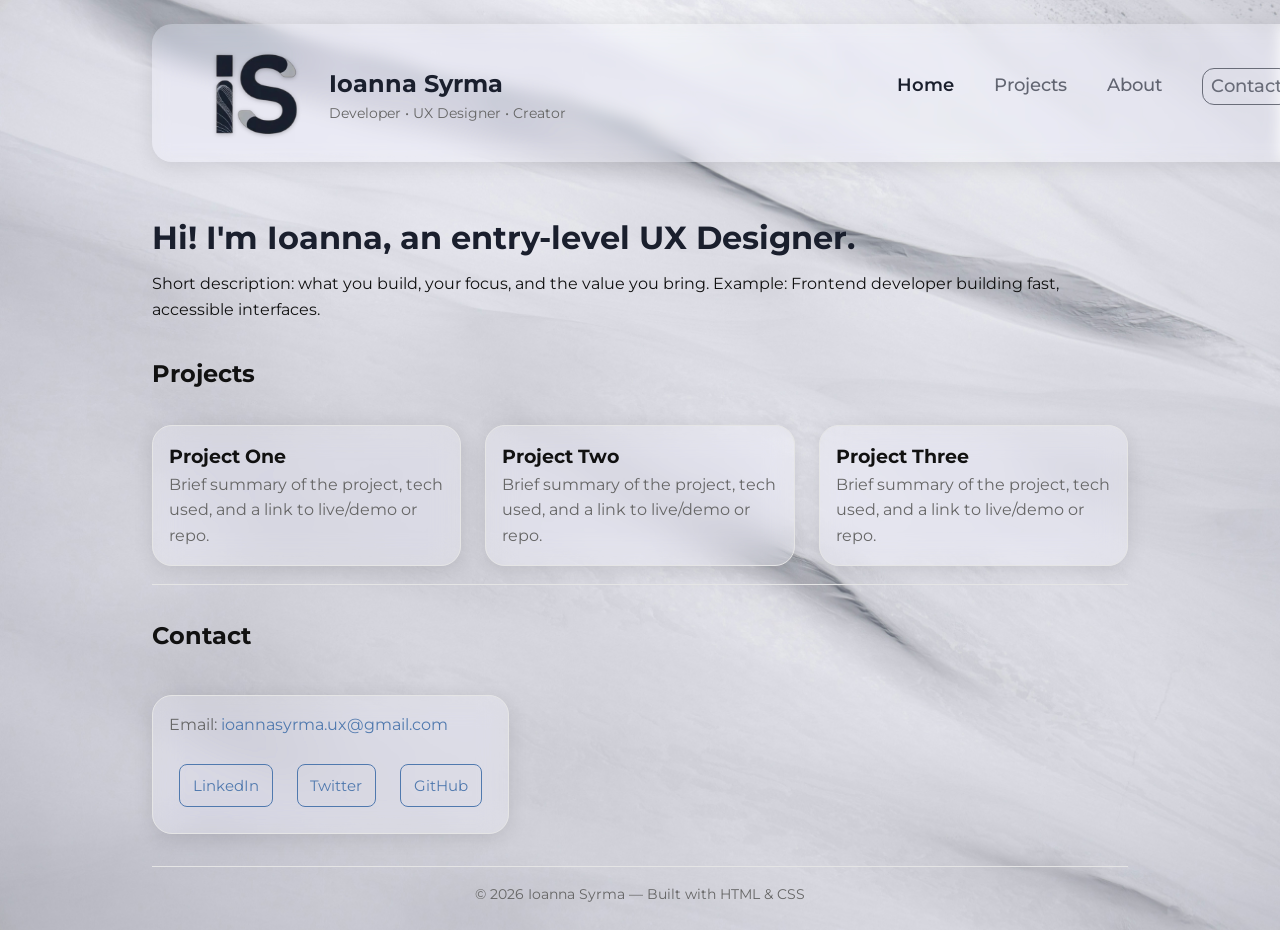
<file: index.html>
<!doctype html>
<html lang="en">
<head>
    <meta charset="utf-8" />
    <meta name="viewport" content="width=device-width,initial-scale=1" />
    <title>Ioanna Syrma — Portfolio</title>
    <meta name="description" content="Ioanna Syrma — developer, designer, maker." />
    <link href="https://fonts.googleapis.com/css2?family=Montserrat:wght@400;500;700&display=swap" rel="stylesheet">
    <link rel="stylesheet" href="style.css">
</head>
<body>
    <div class="wrap glass-card">
        <header>
            <div class="brand">
                <a href="index.html" class="logo">
                    <img src="resources/logo_modern_trans.PNG" alt="Ioanna Syrma Logo">
                </a>
                <div>
                    <div style="font-size:1.5rem;font-weight:700;color:var(--title)">Ioanna Syrma</div>
                    <div style="font-size:.85rem;color:var(--muted)">Developer •  UX Designer • Creator</div>
                </div>
            </div>

            <div class="nav-wrapper">
                <button class="menu-btn" id="menuBtn" aria-expanded="false" aria-controls="nav">☰</button>
                <nav id="nav" aria-label="Primary navigation">
                    <button id="closeNav" class="close-nav-btn" aria-label="Close menu">✕</button>
                    <a href="index.html" class="nav-wcta active">Home</a>
                    <a href="projects.html" class="nav-wcta">Projects</a>
                    <a href="about.html" class="nav-wcta ">About</a>
                    <a href="contact.html" class="nav-cta">Contact</a>
                </nav>
            </div>
        </header>

        <main>
            <section class="hero fade-section" id="about">
                <div>
                    <h1 class="seq" >Hi! I'm Ioanna, an entry-level UX Designer.</h1>
                    <p class="seq" >Short description: what you build, your focus, and the value you bring. Example: Frontend developer building fast, accessible interfaces.</p>
                </div>
            </section>

            <section class="grid projects fade-section" id="projects" aria-labelledby="projects-heading">
                <h2 id="projects-heading" style="grid-column:1/-1;margin:0 0 8px 0">Projects</h2>

                <article class="card seq" role="article">
                    <a class="thumb" href="#" aria-hidden="true"></a>
                    <h3>Project One</h3>
                    <p style="color:var(--muted)">Brief summary of the project, tech used, and a link to live/demo or repo.</p>
                </article>

                <article class="card seq" role="article">
                    <a class="thumb" href="#" aria-hidden="true"></a>
                    <h3>Project Two</h3>
                    <p style="color:var(--muted)">Brief summary of the project, tech used, and a link to live/demo or repo.</p>
                </article>

                <article class="card seq" role="article">
                    <a class="thumb" href="#" aria-hidden="true"></a>
                    <h3>Project Three</h3>
                    <p style="color:var(--muted)">Brief summary of the project, tech used, and a link to live/demo or repo.</p>
                </article>
            </section>

            <section class="contact-footer fade-section" id="contact" style="margin-top:18px">
                <h2 class="seq">Contact</h2>
                <div class="card seq" id="cont">  
                    <p style="color:var(--muted)">Email: <a href="mailto:ioannasyrma.ux@gmail.com">ioannasyrma.ux@gmail.com</a></p>
                    <!--<p style="color:var(--muted)">Or link to social profiles / contact form.</p>-->
                    <div class="social-links seq">
                        <a href="https://linkedin.com/in/ioannasyrma" target="_blank" rel="noopener">LinkedIn</a>
                        <a href="https://twitter.com/ioannasyrma" target="_blank" rel="noopener">Twitter</a>
                        <a href="https://github.com/ioannasyrma" target="_blank" rel="noopener">GitHub</a>
                    </div>
                </div>
            </section>
        </main>

        <footer>
            © <span id="year"></span> Ioanna Syrma — Built with HTML & CSS
        </footer>
    </div>

    <script src="script.js"></script>
</body>
</html>
</file>
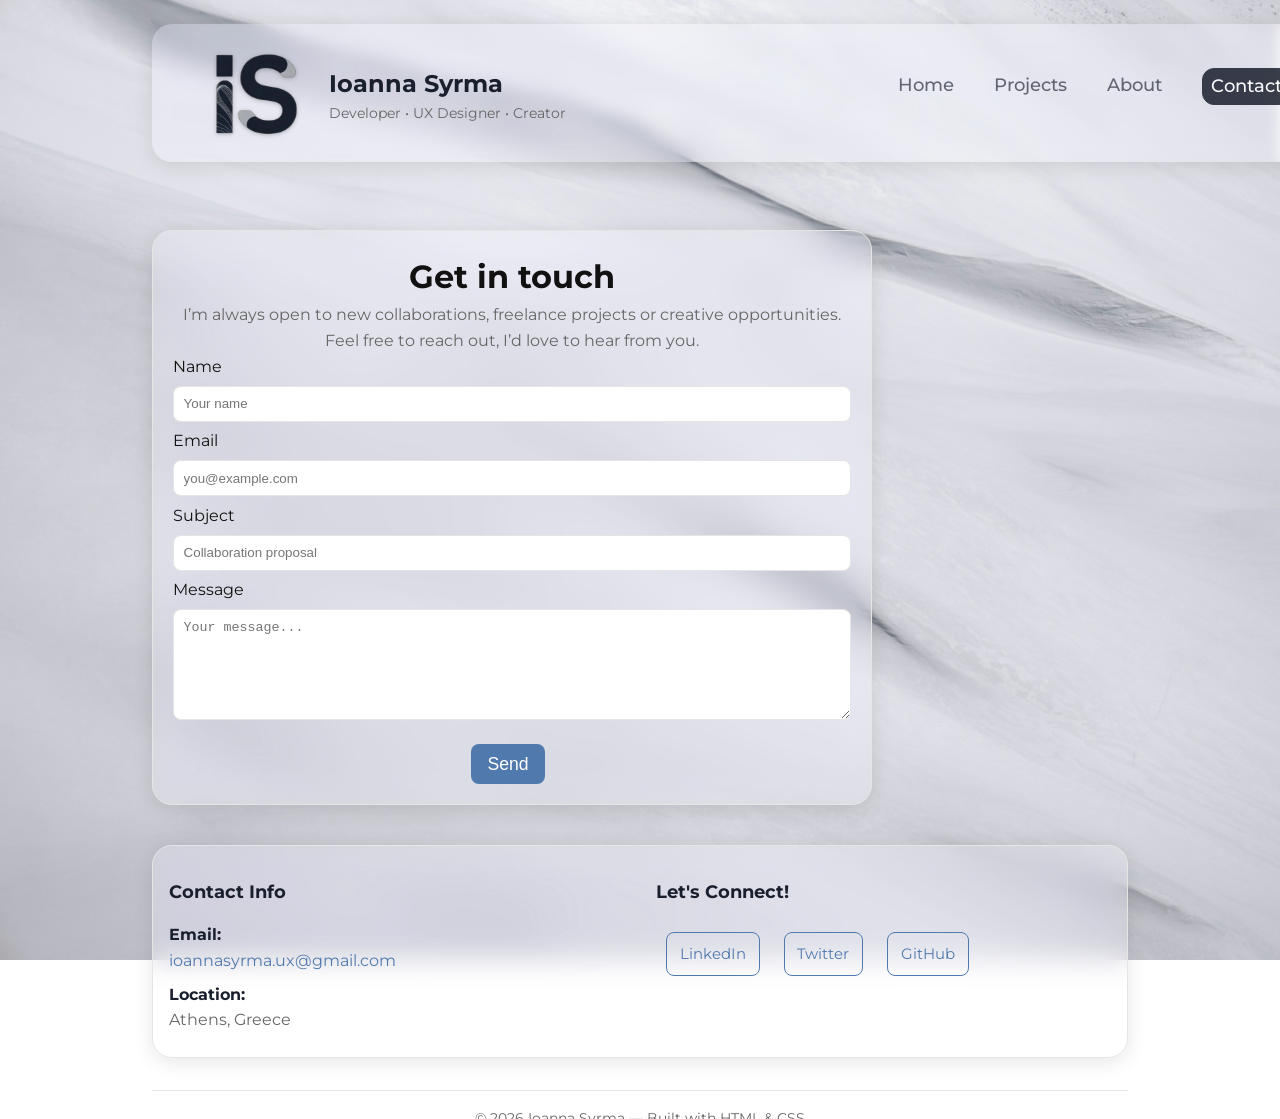
<file: contact.html>
<!doctype html>
<html lang="en">
<head>
    <meta charset="utf-8" />
    <meta name="viewport" content="width=device-width,initial-scale=1" />
    <title>Contact — Ioanna Syrma</title>
    <meta name="description" content="Contact Ioanna Syrma" />
    <link href="https://fonts.googleapis.com/css2?family=Montserrat:wght@400;500;700&display=swap" rel="stylesheet">
    <link rel="stylesheet" href="style.css">
</head>
<body>
    <div class="wrap glass-card">
       <header>
            <div class="brand">
                <a href="index.html" class="logo">
                    <img src="resources/logo_modern_trans.PNG" alt="Ioanna Syrma Logo">
                </a>
                <div>
                    <div style="font-size:1.5rem;font-weight:700;color:var(--title)">Ioanna Syrma</div>
                    <div style="font-size:.85rem;color:var(--muted)">Developer •  UX Designer • Creator</div>
                </div>
            </div>

            <div class="nav-wrapper">
                <button class="menu-btn " id="menuBtn" aria-expanded="false" aria-controls="nav">☰</button>
                <nav id="nav" aria-label="Primary navigation">
                    <button id="closeNav" class="close-nav-btn" aria-label="Close menu">✕</button>
                    <a href="index.html" class="nav-wcta">Home</a>
                    <a href="projects.html" class="nav-wcta">Projects</a>
                    <a href="about.html" class="nav-wcta ">About</a>
                    <a href="contact.html" class="nav-cta active">Contact</a>
                </nav>
            </div>
        </header>

        <main>
            <section class="card fade-section" id="contact-section" style="margin-top:18px; padding:1.25rem; max-width:720px; width:100%;">
                <div>
                    <h1 class="center-text seq">Get in touch</h1>
                    <p class="center-text seq" style=color:var(--muted); ">I’m always open to new collaborations, freelance projects or creative opportunities.
                        Feel free to reach out, I’d love to hear from you.</p>
                </div>
                <form id="contactForm">
                    <label for="name">Name</label>
                    <input id="name" name="name" type="text" required placeholder="Your name" style="width:100%;padding:.6rem;margin:.4rem 0;border-radius:8px;border:1px solid var(--border)">

                    <label for="email">Email</label>
                    <input id="email" name="email" type="email" required placeholder="you@example.com" style="width:100%;padding:.6rem;margin:.4rem 0;border-radius:8px;border:1px solid var(--border)">

                    <label for="subject">Subject</label>
                    <input id="subject" name="subject" type="text" placeholder="Collaboration proposal" style="width:100%;padding:.6rem;margin:.4rem 0;border-radius:8px;border:1px solid var(--border)">

                    <label for="message">Message</label>
                    <textarea id="message" name="message" rows="6" required placeholder="Your message..." style="width:100%;padding:.6rem;margin:.4rem 0;border-radius:8px;border:1px solid var(--border)"></textarea>

                    <div style="display:flex;gap:.5rem;align-items:center;margin-top:.6rem;justify-content: center;">
                        <button type="submit" style="background:var(--accent);color:#fff;border:none;padding:.6rem 1rem;border-radius:8px;font-size: 1.1rem;">Send</button>
                        <div id="formStatus" role="status" aria-live="polite" style="color:var(--muted)"></div>
                    </div>
                </form>
                <div id="successModal" class="modal" aria-hidden="true" role="dialog" aria-modal="true" aria-labelledby="successTitle">
                    <div class="modal-card">
                        <button id="closeModal" aria-label="Close">✕</button>
                        <h2 id="successTitle">Thank you!</h2>
                        <p>Your message has been sent successfully.<br> I will get back to you soon.</p>
                    </div>
                </div>
            </section>
            <div class="contact-footer card fade-section">
                <div class="contact-info">
                    <h3 class="seq">Contact Info</h3>
                    <p class="seq" style="text-align:left;"><strong>Email:</strong><br><a href="mailto:ioannasyrma.ux@gmail.com">ioannasyrma.ux@gmail.com</a></p>
                    <p class="seq"style="text-align:left;"><strong>Location:</strong><br>Athens, Greece</p>
                </div>

                <div class="social-links">
                    <h3 class="seq">Let's Connect!</h3>
                    <a class="seq" href="https://linkedin.com/in/ioannasyrma" target="_blank" rel="noopener">LinkedIn</a>
                    <a class="seq" href="https://twitter.com/ioannasyrma" target="_blank" rel="noopener">Twitter</a>
                    <a class="seq" href="https://github.com/ioannasyrma" target="_blank" rel="noopener">GitHub</a>
                </div>
            </div>
        </main>

        <footer>
            © <span id="year"></span> Ioanna Syrma — Built with HTML & CSS
        </footer>
    </div>

    <script src="script.js"></script>
</body>
</html>
</file>
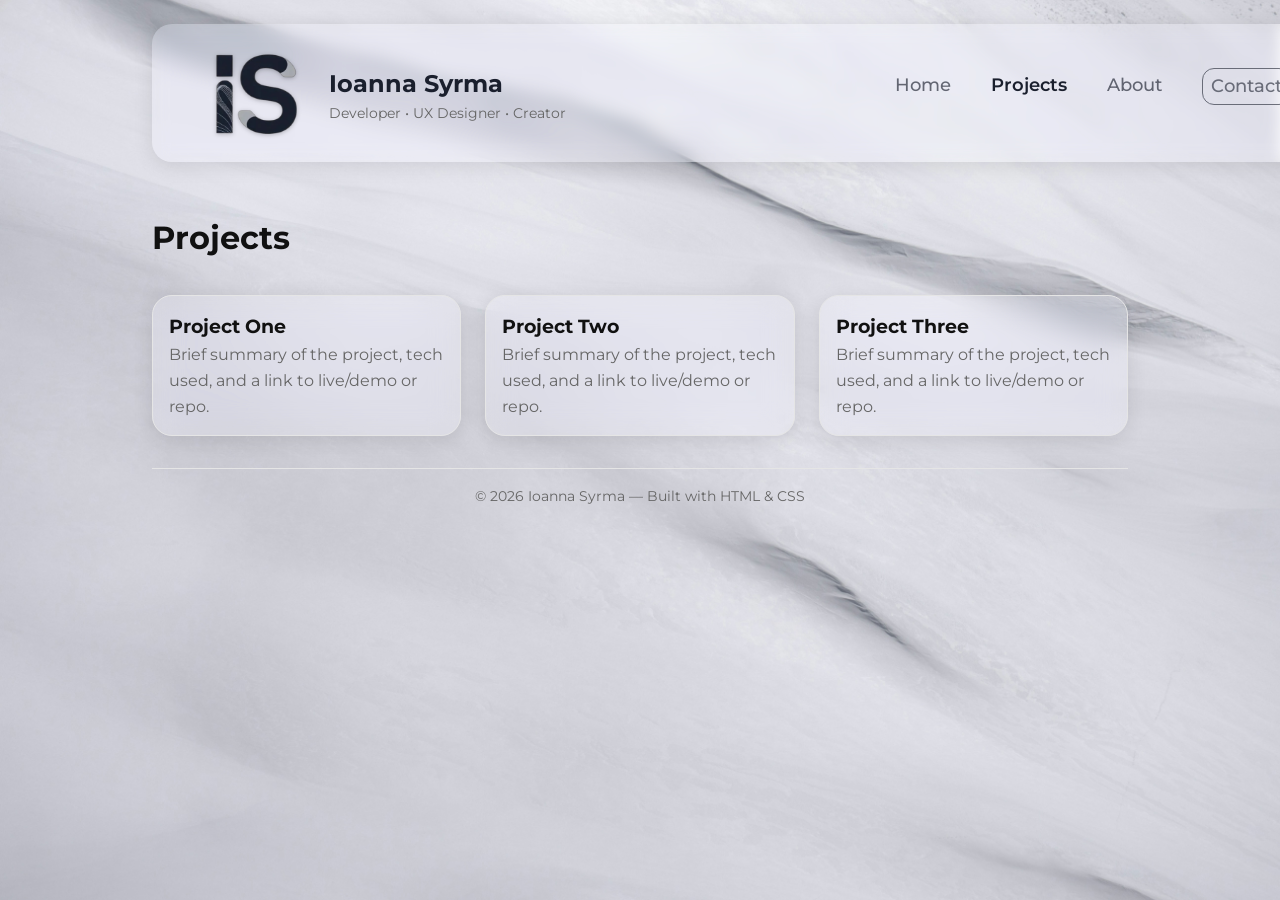
<file: projects.html>
<!doctype html>
<html lang="en">
<head>
    <meta charset="utf-8" />
    <meta name="viewport" content="width=device-width,initial-scale=1" />
    <title>Ioanna Syrma — Portfolio</title>
    <meta name="description" content="Ioanna Syrma — developer, designer, maker." />
    <link href="https://fonts.googleapis.com/css2?family=Montserrat:wght@400;500;700&display=swap" rel="stylesheet">
    <link rel="stylesheet" href="style.css">
</head>
<body>
    <div class="wrap glass-card">
        <header>
            <div class="brand">
                <a href="index.html" class="logo">
                    <img src="resources/logo_modern_trans.PNG" alt="Ioanna Syrma Logo">
                </a>
                <div>
                    <div style="font-size:1.5rem;font-weight:700;color:var(--title)">Ioanna Syrma</div>
                    <div style="font-size:.85rem;color:var(--muted)">Developer •  UX Designer • Creator</div>
                </div>
            </div>

            <div class="nav-wrapper">
                <button class="menu-btn" id="menuBtn" aria-expanded="false" aria-controls="nav">☰</button>
                <nav id="nav" aria-label="Primary navigation">
                    <button id="closeNav" class="close-nav-btn" aria-label="Close menu">✕</button>
                    <a href="index.html" class="nav-wcta">Home</a>
                    <a href="projects.html" class="nav-wcta active">Projects</a>
                    <a href="about.html" class="nav-wcta ">About</a>
                    <a href="contact.html" class="nav-cta">Contact</a>
                </nav>
            </div>
        </header>

        <main>
            <section class="grid projects fade-section" id="projects" aria-labelledby="projects-heading">
                <h1 id="projects-heading" style="grid-column:1/-1;margin:0 0 8px 0">Projects</h1>

                <article class="card seq" role="article">
                    <a class="thumb" href="#" aria-hidden="true"></a>
                    <h3>Project One</h3>
                    <p style="color:var(--muted)">Brief summary of the project, tech used, and a link to live/demo or repo.</p>
                </article>

                <article class="card seq" role="article">
                    <a class="thumb" href="#" aria-hidden="true"></a>
                    <h3>Project Two</h3>
                    <p style="color:var(--muted)">Brief summary of the project, tech used, and a link to live/demo or repo.</p>
                </article>

                <article class="card seq" role="article">
                    <a class="thumb" href="#" aria-hidden="true"></a>
                    <h3>Project Three</h3>
                    <p style="color:var(--muted)">Brief summary of the project, tech used, and a link to live/demo or repo.</p>
                </article>
            </section>
        </main>

        <footer>
            © <span id="year"></span> Ioanna Syrma — Built with HTML & CSS
        </footer>
    </div>

    <script src="script.js"></script>
</body>
</html>
</file>
<file: style.css>
:root {
  --bg: #ffffff;
  --text: #111111;
  --title:#1a1f2d;
  --muted: #666666;
  --accent: #5079ae;
  --border: #e5e5e5;
  --radius: 12px;
}

* {
  box-sizing: border-box;
  margin: 0;
  padding: 0;
}

html {
  scroll-behavior: smooth;
  min-height: 100%;
  font-size: 16px;
}

html, body {
  margin: 0;         /* αφαιρεί default περιθώρια */
  padding: 0;        /* αφαιρεί default padding */
  width: 100%;       /* καλύπτει όλο το πλάτος */
  min-height: 100vh;      /* καλύπτει όλο το ύψος του viewport */
  font-family: 'Montserrat', sans-serif;
  background: var(--bg);
  color: var(--text);
  line-height: 1.6;
}

h1 { font-size: 2rem; margin: 0 0 0.5rem 0; }
h2 { font-size: 1.5rem; margin: 0 0 0.5rem 0; }

body {
  background-image: url('resources/krzysztof-kowalik-vXZbK8UDUkw-unsplash.jpg');
  background-size: cover;           /* κλιμάκωση για να καλύπτει όλη την επιφάνεια */
  background-repeat: no-repeat;     /* δεν επαναλαμβάνεται */
  background-position: center top;  /* θέση και ευθυγράμμιση */
  background-attachment: fixed;     /* προαιρετικό: "παγώνει" το background ενώ scrollάρει το περιεχόμενο */
  min-height: 100vh;                /* εξασφαλίζει ύψος viewport */
  width: 100%;
  font-size: 1rem;
}

.wrap {
  max-width: 80%;    /* ίδιο όριο με την desktop έκδοση */
  width: calc(100% - 3rem); /* αφαιρεί padding ώστε να μην ξεχειλίζει */
  margin: 0 auto;
  padding: 1.5rem;
  box-sizing: border-box;
}

.brand {
  display: flex;
  align-items: center;
  gap: 6px;
}

.logo {
  width: 135px;
  height: 135px;
  overflow: hidden; /* κρύβει οτιδήποτε ξεφεύγει */
  display: flex;
  align-items: center;
  margin: none;
  padding: none;
  border:0ch; /* κάνει την εικόνα κυκλική */
  justify-content: center;
  background: transparent;
  transition: width 220ms ease, height 220ms ease;
}

.logo img {
  width: 100%;
  height: 100%;
  object-fit: contain; /* ή contain αν θες να φαίνεται ολόκληρη η εικόνα χωρίς κόψιμο*/
  filter: drop-shadow(0 1px 2px rgba(0, 0, 0, 0.25)); /* προαιρετικό για contrast */
}

header {
  position: sticky;
  top: 0;
  left: 0;
  height: auto;
  width: 120%;
  margin: 0 0;
  z-index: 1020;
  box-sizing: border-box;
  height: auto;

  transition: all 0.3s ease;
  display: flex;
  gap: 100px ;
  justify-content: space-between;
  justify-self: center;
  align-self: center;
  align-items: center;
  padding: 0.2rem 2rem 0rem 2rem;
  transition: padding 220ms ease, height 220ms ease, border-radius 220ms ease;

  /* 🧊 Liquid glass effect */
  background: rgba(255, 255, 255, 0.25);
  backdrop-filter: blur(8px) saturate(180%);
  -webkit-backdrop-filter: blur(14px) saturate(180%);
  box-shadow: 0 4px 20px rgba(0, 0, 0, 0.1);
  border-radius:20px;
}

header.scrolled {
  padding: 0.1rem 2rem;
  /*scale: 0.95;*/
}

.center-text {
  text-align: center;
  margin: 0 auto;      /* προαιρετικό: περιορίζει και κεντράρει το μπλοκ */
  max-width: 740px;    /* προσαρμόζεις αν θέλεις */
}

.scrolled .logo {
  width: 100px;
  height: 100px;
}

.scrolled .brand div {
  transform: scale(0.9);
}

.card, .contact-footer, .brand, nav {
  font-size: 1rem;
}

main {
  padding-top: 50px;
}

.brand {
  display: flex;
  align-items: center;
  gap: 10px;
}

.nav-wrapper {
  display: flex;
  align-items: center;
  position: relative;
}

nav {
  display: flex;
  gap: 2.5rem;
}

nav a {
  text-decoration: none;
  color: var(--title);
  font-weight: 500;
  opacity: 0.65;
  transition: color 0.2s ease;
}

nav a.active {
  color: var(--title)!important;
  font-weight: 600;
  opacity: 1;
}

nav a:hover {
  color: var(--accent) !important;
  opacity: 1;
  transform: translateY(-2px);
}

.close-nav-btn {
  display: none;
  appearance: none;
  border: 0;
  background: transparent;
}

.hero {
  margin-bottom: 2rem;
}

.hero h1 {
  font-size: 2rem;
  margin-bottom: 0.5rem;
  justify-self: center;
  color: var(--title);
}

* {
  box-sizing: border-box;
  transition: all 0.3s ease;
}

/*ANIMATIONS*/
@keyframes fadeUp {
  from {
    opacity: 0;
    transform: translateY(30px);
  }
  to {
    opacity: 1;
    transform: translateY(0);
  }
}

.fade-section {
  opacity: 0;
  transform: translateY(40px);
  transition: opacity 0.8s ease, transform 0.8s ease;
}

.fade-section.visible {
  opacity: 1;
  transform: translateY(0);
}

.seq {
  opacity: 0;
}

/*PROJECTS*/
.grid.projects {
  display: grid;
  grid-template-columns: repeat(auto-fit, minmax(300px, 1fr));
  gap: 1.5rem;
  
}

.projects-heading {
  grid-column: 1 / -1;
  margin-bottom: 2rem;
  margin-top: 2rem;
  justify-self: left;
  color: var(--title);
}

.card {
  border: 1px solid var(--border);
  border-radius: var(--radius);
  padding: 1rem;
  transition: transform 0.2s;
  justify-self: center;

  /* 🧊 Liquid glass effect */
  background: rgba(255, 255, 255, 0.25);
  backdrop-filter: blur(14px) saturate(180%);
  -webkit-backdrop-filter: blur(14px) saturate(180%);
  box-shadow: 0 4px 20px rgba(0, 0, 0, 0.1);
  border-radius:20px;
}

.card:hover {
  transform: translateY(-4px);
}


footer {
  text-align: center;
  color: var(--muted);
  font-size: 0.9rem;
  margin-top: 2rem;
  padding-top: 1rem;
  border-top: 1px solid var(--border);
}

/* Responsive menu for small screens */
.menu-btn {
  display: none;
  color: var(--accent);
  background: rgba(255,255,255,0.2);
  border: 1px solid rgba(0,0,0,0.1);
  border-radius: var(--radius);
  padding: 0.4rem 0.7rem;
  font-size: 1.3rem;
  cursor: pointer;
  transition: background 0.2s ease;
}

.menu-btn:hover {
  background: rgba(255,255,255,0.35);
}

/* Success Modal Styling BUTTON OF CONT FORM*/
#successModal {
  display: none !important;
  position: fixed;
  top: 0;
  left: 0;
  width: 100%;
  height: 100%;
  background: rgba(0, 0, 0, 0.7);
  z-index: 9999;
  align-items: center;
  justify-content: center;
  animation: fadeIn 0.3s ease;
}

#successModal.show {
  display: flex !important;
}

@keyframes fadeIn {
  from {
    opacity: 0;
  }
  to {
    opacity: 1;
  }
}

#successModal div {
  background: #ffffff;
  padding: 3rem 2rem;
  border-radius: 30px;
  text-align: center;
  max-width: 450px;
  position: relative;
  box-shadow: 0 8px 32px rgba(0, 0, 0, 0.2);
  animation: slideUp 0.3s ease;
}

@keyframes slideUp {
  from {
    transform: translateY(30px);
    opacity: 0;
  }
  to {
    transform: translateY(0);
    opacity: 1;
  }
}

#successModal h2 {
  color: #1a1f2d;
  margin: 0 0 1rem 0;
  font-size: 1.8rem;
}

#successModal p {
  color: #1a1f2d;
  margin: 0;
  font-size: 1rem;
  line-height: 1.5;
}

#closeModal {
  position: absolute;
  top: 1.5rem;
  right: 1.5rem;
  background: none;
  border: none;
  font-size: 1.8rem;
  cursor: pointer;
  color: #1a1f2d;
  width: 32px;
  height: 32px;
  display: flex;
  align-items: center;
  justify-content: center;
  transition: transform 0.2s ease, color 0.2s ease;
}

#closeModal:hover {
  transform: scale(1.2);
  color: var(--accent);
}

/*CONTACT*/
#cont{
  justify-self: left;
  grid-column: 1 / -1;  /* καλύπτει όλες τις στήλες */
  clear: both;
}

.nav-wcta{
  color: var(--title);
  transition: 0.25s ease;
  color: var(--title);
  padding-top: 3px;
  font-size: 18px;
}

/* CTA BUTTON (Contact) */
.nav-cta {
  padding: 3px 8px;
  border-radius: var(--radius);
  color: var(--title);
  opacity: 0.60;
  transition: 0.25s ease;
  font-size: 18px;
  margin: 0 0 1rem 0;
  white-space: nowrap;
  text-decoration: none;
  border: 1px solid var(--title);
}

.nav-cta:hover {
  background: var(--accent)!important;
  color: white !important;
  border: 1px solid var(--accent);
}

.nav-cta.active{
  border-color: var(--title);
  color: white !important;
  background: var(--title);
  opacity: 0.85;
  font-weight: 500;
}

.contact-footer > div:last-child p {
  margin-bottom: 1rem;
}

.contact-footer {
  display: grid;
  grid-template-columns: 1fr 1fr;
  gap: 2rem;
  margin-top: 2.5rem;
  padding-top: 2rem;
  border-top: 1px solid var(--border);
}

.contact-info h3,
.social-links h3 {
  color: var(--title);
  margin: 0 0 1rem 0;
  font-size: 1.1rem;
}

.contact-info p {
  color: var(--muted);
  margin: 0.5rem 0;
}

.contact-info p strong {
  color: var(--title);
}

.contact-info, .contact-footer a {
  color: var(--accent);
  text-decoration: none;
  transition: color 0.2s ease;
}

.contact-info,.contact-footer a:hover {
  color: var(--title);
}

.contact-footer .social-links a {
  display: inline-flex;
  align-items: center;
  justify-content: center;
  padding: 0.35rem 0.8rem;
  margin: 10px 10px;
  line-height: 1;
  font-size: 0.95rem;
  white-space: nowrap;
  color: var(--accent);
  text-decoration: none;
  border: 1px solid var(--accent);
  border-radius: 8px;
  transition: all 0.15s ease;
  vertical-align: middle;
  height: 2.7rem;
}

.contact-footer .social-links a img,
.contact-footer .social-links a svg {
  display: inline-block;
  vertical-align: middle;
  height: 1em;
}

.social-links a:hover {
  background: var(--accent);
  color: #fff;
  transform: translateY(-1px);
}

/*SCREENS BELOW 980px*/
@media (max-width: 980px) {
  
  body {
    background-attachment: scroll;
    background-position: center top;
  }

  html { font-size: 15px; } /* προαιρετικό ελαφρύ downscale για κινητά */
  h1 { font-size: 1.6rem; }
  h2 { font-size: 1.25rem; }
  .wrap { padding: 0.9rem; }


  .root {
    --max-width: 980px;
  }

  .menu-btn {
    display: block;
  }

  nav {
    position: fixed;
    top: 0;
    right: 0;
    height: 100vh;
    width: 290px;
    max-width: 85vw;
    background: var(--bg);        /* make panel visible */
    color: var(--text);          /* ensure link text is visible */
    box-shadow: -12px 0 30px rgba(2,6,23,0.35);
    transform: translateX(100%); /* hidden by default */
    transition: transform 320ms cubic-bezier(.2,.9,.2,1);
    display: flex;
    flex-direction: column;
    align-items: center;
    padding: 6rem 1.25rem 1.5rem 1.25rem;
    box-sizing: border-box;
    gap: 0.5rem;
    z-index: 10030;              /* above overlay */
    overflow-y: auto;
    -webkit-overflow-scrolling: touch;
  }

  #nav {
    /*background:rgba(221, 221, 229, 0.932);/*rgba(224, 225, 233, 0.953);/*rgba(203, 203, 212, 0.882); /*rgba(255, 255, 255, 0.89);*/
    /*backdrop-filter: blur(60px) saturate(120%);
    -webkit-backdrop-filter: blur(70px) saturate(20%);*/
    background: rgba(255, 255, 255, 0.962);
    backdrop-filter: blur(200px) saturate(180%);
    -webkit-backdrop-filter: blur(140px) saturate(180%);
    box-shadow: 0 4px 20px rgba(0, 0, 0, 0.1);
    border-top-left-radius:20px;
    border-bottom-left-radius:20px;
  }

  nav a{
    font-weight: 550;
    letter-spacing: 0.5px;
    margin-top: 1.2rem;
    padding: 0.75rem 0.5rem;
    border-radius: 8px;
    font-size: 1.3rem; /* ensure consistent readable size on mobile */
    line-height: 1.2;
  }

  nav a:hover {
    background-color: transparent !important;
  }

  nav.show {
    display: flex;
  }

  .close-nav-btn {
    display: flex !important;
    position: absolute;
    top: 1rem;
    right: 1rem;
    width: 40px;
    height: 40px;
    align-items: center;
    justify-content: center;
    font-size: 1.5rem;
    cursor: pointer;
    color: var(--text);
    z-index: 10031;
    background: none;
    border-radius: 8px;
  }

  .close-nav-btn:hover {
    transform: scale(1.08);
    color: var(--accent);
  }

   /* when nav open, slide it in and push main content left */
  body.nav-open nav {
    transform: translateX(0);
  }

  /* overlay that appears behind panel (added/removed by JS) */
  .nav-overlay {
    position: fixed;
    inset: 0;
    background: rgba(255, 255, 255, 0.15);
    z-index: 10015;              /* below nav, above page */
    opacity: 0;
    transition: opacity 220ms ease;
    pointer-events: none;
  }

  body.nav-open .nav-overlay {
    opacity: 1;
    pointer-events: auto;
  }

  body.nav-open .wrap {
    transform: none;
  }

  .nav-cta {
    max-width: fit-content;
    margin-top: 1rem;
    padding: 6px 12px;
  }

  .nav-cta a{
    justify-self: center;
  }

  header {
    position: fixed;
    top: 0;
    left: 0;
    right: 0;
    min-width: fit-content; 
    width: 100%;
    height: 8rem;
    z-index: 10025;
    padding: 0.5rem 1rem;
    gap: 10px;
    margin: 0rem ;
  }

  header.scrolled {
    padding: 0.25rem 1rem;     /* smaller vertical padding */
    height: 70px;              /* compact header height */
    border-radius: 14px;
  }

  .scrolled .logo {
    width: 60px;
    height: 60px;
  }

  header.scrolled .brand div {
    font-size: 0.95rem;
  }
  
  .brand div {
    font-size: 0.8rem;
  }

  main {
    padding-top: 100px; /* space for fixed header */
    margin: 1rem 0;
    margin-top: 2.5rem;
  }

  .wrap {
    padding: 0.5rem;
    width: 100%;
  }

  .logo {
    width: 80px; /* μικρότερο logo για κινητά */
    height: 80px;
  }

  .grid.projects {
    grid-template-columns: 1fr; /* μόνο μία στήλη */
    gap: 1rem;
  }

  .hero{
    justify-items: center;
  }

  .card {
    margin: 0.5rem 0;
    width: 100%;
  }
  
  .contact-footer {
    grid-template-columns: 1fr;
    gap: 1.5rem;
  }

  .social-links{
    justify-content: flex-start;
  }

}
</file>
